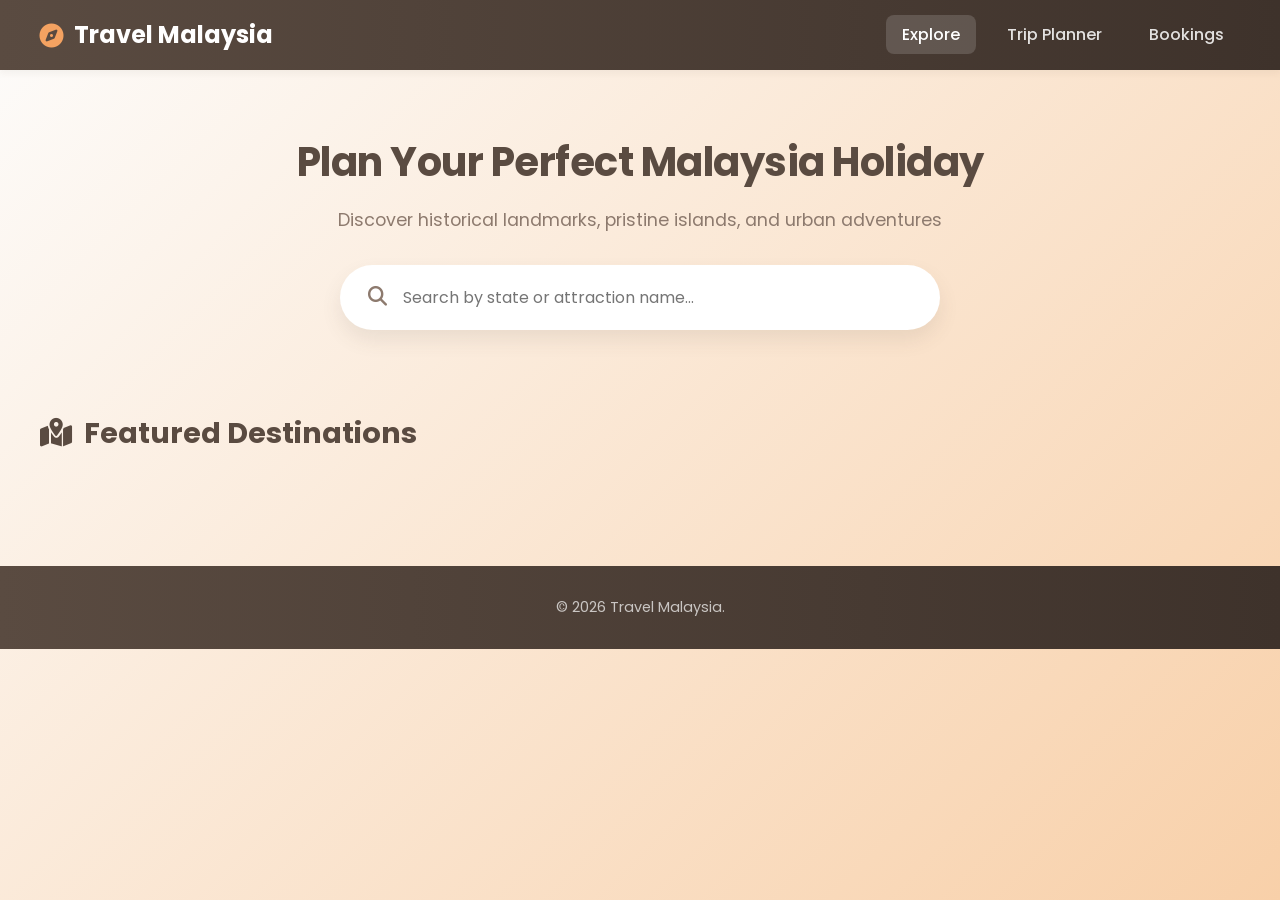
<file: index.html>
<!DOCTYPE html>
<html lang="en">
<head>
  <meta charset="UTF-8" />
  <meta name="viewport" content="width=device-width, initial-scale=1.0" />
  <title> Travel Malaysia - Tourism Information & Planning System </title>
  <link rel="stylesheet" href="https://cdnjs.cloudflare.com/ajax/libs/font-awesome/6.4.0/css/all.min.css" />
  <link href="https://fonts.googleapis.com/css2?family=Poppins:wght@300;400;500;600;700&display=swap" rel="stylesheet" />
  
  <style>
    /* --- Base Variables & Reset --- */
    :root {
      --primary-gradient: linear-gradient(135deg, #fdfcfb 0%, #f8d0a9 100%);
      --header-gradient: linear-gradient(90deg, #5a4b41, #3e322b);
      --accent-color: #e76f51;
      --accent-hover: #f4a261;
      --text-main: #5a4b41;
      --text-light: #8d7a6e;
      --card-bg: rgba(255, 255, 255, 0.9);
      --shadow-sm: 0 4px 6px rgba(90, 75, 65, 0.05);
      --shadow-md: 0 10px 20px rgba(90, 75, 65, 0.1);
      --radius: 12px;
      --transition: all 0.3s cubic-bezier(0.4, 0, 0.2, 1);
    }

    * {
      margin: 0;
      padding: 0;
      box-sizing: border-box;
      font-family: "Poppins", sans-serif;
    }

    body {
      background: var(--primary-gradient);
      background-attachment: fixed;
      color: var(--text-main);
      line-height: 1.6;
      overflow-x: hidden;
    }

    .container {
      max-width: 1200px;
      margin: 0 auto;
      padding: 0 24px;
    }

    .site-header {
      background: var(--header-gradient);
      position: sticky;
      top: 0;
      z-index: 1000;
      box-shadow: var(--shadow-sm);
      backdrop-filter: blur(5px);
    }

    .nav-container {
      display: flex;
      justify-content: space-between;
      align-items: center;
      padding: 16px 0;
    }

    .logo {
      color: #fff;
      font-size: 1.5rem;
      font-weight: 700;
      text-decoration: none;
      display: flex;
      align-items: center;
      gap: 10px;
    }

    .logo i {
      color: var(--accent-hover);
    }

    .nav-menu {
      display: flex;
      list-style: none;
      gap: 15px;
    }

    .nav-menu a {
      color: rgba(255, 255, 255, 0.85);
      text-decoration: none;
      font-weight: 500;
      padding: 8px 16px;
      border-radius: 8px;
      transition: var(--transition);
    }

    .nav-menu a:hover, .nav-menu a.active {
      color: #fff;
      background: rgba(255, 255, 255, 0.15);
    }

    .hero-section {
      text-align: center;
      padding: 60px 0 40px;
      animation: fadeInUp 0.8s ease-out;
    }

    .hero-section h1 {
      font-size: 2.5rem;
      font-weight: 700;
      margin-bottom: 12px;
      letter-spacing: -0.5px;
    }

    .hero-section p {
      color: var(--text-light);
      font-size: 1.1rem;
      margin-bottom: 30px;
    }

    .search-wrapper {
      max-width: 600px;
      margin: 0 auto;
      position: relative;
    }

    .search-bar-container {
      display: flex;
      background: #fff;
      padding: 6px;
      border-radius: 50px;
      box-shadow: var(--shadow-md);
      transition: var(--transition);
      border: 2px solid transparent;
    }

    .search-bar-container:focus-within {
      border-color: var(--accent-hover);
      transform: translateY(-2px);
    }

    .search-bar-container i {
      align-self: center;
      margin-left: 20px;
      color: var(--text-light);
      font-size: 1.2rem;
    }

    .search-input {
      width: 100%;
      border: none;
      outline: none;
      padding: 12px 16px;
      font-size: 1rem;
      color: var(--text-main);
      background: transparent;
    }

    .main-content {
      padding: 40px 0 80px;
    }

    .section-title {
      font-size: 1.8rem;
      margin-bottom: 30px;
      display: flex;
      align-items: center;
      gap: 12px;
    }

    .grid-container {
      display: grid;
      grid-template-columns: repeat(auto-fill, minmax(300px, 1fr));
      gap: 30px;
      animation: fadeInUp 1s ease-out;
    }

    /* --- Card Modern Layout & Smooth Transitions --- */
    .dest-card {
      background: var(--card-bg);
      border-radius: var(--radius);
      overflow: hidden;
      box-shadow: var(--shadow-sm);
      transition: var(--transition);
      display: flex;
      flex-direction: column;
      position: relative;
    }

    .dest-card:hover {
      transform: translateY(-8px);
      box-shadow: var(--shadow-md);
    }

    .card-img-wrapper {
      position: relative;
      height: 200px;
      overflow: hidden;
      background: #e2dcd5;
    }

    .card-img-wrapper img {
      width: 100%;
      height: 100%;
      object-fit: cover;
      transition: var(--transition);
    }

    .dest-card:hover .card-img-wrapper img {
      transform: scale(1.08);
    }

    .state-badge {
      position: absolute;
      top: 15px;
      left: 15px;
      background: rgba(90, 75, 65, 0.85);
      color: #fff;
      padding: 4px 12px;
      border-radius: 20px;
      font-size: 0.75rem;
      font-weight: 600;
      backdrop-filter: blur(4px);
    }

    .card-body {
      padding: 20px;
      display: flex;
      flex-direction: column;
      flex-grow: 1;
    }

    .card-body h3 {
      font-size: 1.25rem;
      margin-bottom: 8px;
    }

    .card-body p {
      font-size: 0.9rem;
      color: var(--text-light);
      margin-bottom: 20px;
      flex-grow: 1;
    }

    .card-actions {
      display: flex;
      gap: 10px;
    }

    .btn {
      padding: 10px 16px;
      border-radius: 8px;
      border: none;
      font-weight: 500;
      cursor: pointer;
      font-size: 0.9rem;
      transition: var(--transition);
      display: inline-flex;
      align-items: center;
      justify-content: center;
      gap: 8px;
      text-decoration: none;
    }

    .btn-primary {
      background: var(--accent-color);
      color: #fff;
      flex-grow: 2;
    }

    .btn-primary:hover {
      background: var(--accent-hover);
    }

    .btn-secondary {
      background: rgba(90, 75, 65, 0.1);
      color: var(--text-main);
    }

    .btn-secondary:hover {
      background: rgba(90, 75, 65, 0.2);
    }

    .error-state {
      grid-column: 1 / -1;
      text-align: center;
      padding: 60px 20px;
      background: rgba(255, 255, 255, 0.5);
      border-radius: var(--radius);
      display: none;
    }

    .error-state i {
      font-size: 3rem;
      color: var(--text-light);
      margin-bottom: 15px;
    }

    @keyframes fadeInUp {
      from {
        opacity: 0;
        transform: translateY(20px);
      }
      to {
        opacity: 1;
        transform: translateY(0);
      }
    }

    footer {
      background: var(--header-gradient);
      color: rgba(255, 255, 255, 0.7);
      text-align: center;
      padding: 30px 0;
      font-size: 0.9rem;
      margin-top: auto;
    }
  </style>
</head>
<body>

  <header class="site-header">
    <div class="container nav-container">
      <a href="index.html" class="logo">
        <i class="fas fa-compass"></i> Travel Malaysia
      </a>
      <nav>
        <ul class="nav-menu">
          <li><a href="index.html" class="active">Explore</a></li>
          <li><a href="planner.html">Trip Planner</a></li>
          <li><a href="booking.html">Bookings</a></li>
        </ul>
      </nav>
    </div>
  </header>

  <section class="hero-section">
    <div class="container">
      <h1>Plan Your Perfect Malaysia Holiday</h1>
      <p>Discover historical landmarks, pristine islands, and urban adventures</p>
      <div class="search-wrapper">
        <div class="search-bar-container">
          <i class="fas fa-search"></i>
          <input type="text" id="destinationSearch" class="search-input" placeholder="Search by state or attraction name..." autocomplete="off"/>
        </div>
      </div>
    </div>
  </section>

  <main class="container main-content">
    <h2 class="section-title"><i class="fas fa-map-marked-alt"></i> Featured Destinations</h2>
    
    <div class="grid-container" id="destination-grid">
      <div class="error-state" id="empty-search-state">
        <i class="fas fa-map-signs"></i>
        <h3>No matching destinations found</h3>
        <p>Try searching for options like "Johor", "Penang", "Langkawi", or "Kuala Lumpur".</p>
      </div>
    </div>
  </main>

  <footer>
    <div class="container">
      <p>&copy; 2026 Travel Malaysia. </p>
    </div>
  </footer>

  <script>
let destinationsDataset = [];
   const gridContainer = document.getElementById('destination-grid');
const searchInput = document.getElementById('destinationSearch');
const errorState = document.getElementById('empty-search-state');

// 1. NEW FUNCTION: Fetch real database rows from your PHP API
async function loadDestinationsFromDB() {
  try {
    const response = await fetch('api/get_destinations.php');
    const result = await response.json();

    if (result.success) {
      destinationsDataset = result.data; // Store backend data globally
      displayDestinations(destinationsDataset); // Render it on UI
    } else {
      console.error('API Error:', result.error);
    }
  } catch (error) {
    console.error('Failed to establish backend database fetch connection:', error);
  }
}

// 2. MODIFIED: Renders elements cleanly with standard SQL column naming patterns
function displayDestinations(items) {
  const cards = gridContainer.querySelectorAll('.dest-card');
  cards.forEach(card => card.remove());

  if (items.length === 0) {
    errorState.style.display = 'block';
    return;
  }
  errorState.style.display = 'none';

  items.forEach(item => {
    const cardElement = document.createElement('div');
    cardElement.className = 'dest-card';
    
    // Fallback image url handling if data is missing or NULL
    const finalImg = item.image_url ? item.image_url : 'https://images.unsplash.com/photo-1507525428034-b723cf961d3e?w=500';

    cardElement.innerHTML = `
      <div class="card-img-wrapper">
        <span class="state-badge">${item.state}</span>
        <img src="${finalImg}" alt="${item.name}">
      </div>
      <div class="card-body">
        <h3>${item.name}</h3>
        <p>${item.description || 'No description available.'}</p>
        
        <div style="margin-bottom: 15px;">
          <label style="font-size: 0.8rem; font-weight: 500; display: block; margin-bottom: 4px;">Visit Date:</label>
          <input type="date" id="date-${item.id}" style="width: 100%; padding: 6px 12px; border: 1px solid #dcd5cf; border-radius: 6px; outline: none;" required>
        </div>

        <div class="card-actions">
          <button class="btn btn-primary" onclick="addToItinerary(${item.id})">
            <i class="fas fa-plus"></i> Add to Itinerary
          </button>
        </div>
      </div>
    `;
    gridContainer.appendChild(cardElement);
  });
}

// 3. RE-ENGINEERED: Connects your button interaction directly to add_itinerary.php
async function addToItinerary(id) {
  const dateInput = document.getElementById(`date-${id}`);
  const visitDate = dateInput.value;

  if (!visitDate) {
    alert("Please select a visit date before compiling your plan!");
    return;
  }

  const payload = {
    destination_id: id,
    visit_date: visitDate
  };

  try {
    const response = await fetch('api/add_itinerary.php', {
      method: 'POST',
      headers: { 'Content-Type': 'application/json' },
      body: JSON.stringify(payload)
    });
    const result = await response.json();

    if (result.success) {
      alert("Destination successfully added to your itinerary!");
      dateInput.value = ''; // Clean field
    } else {
      alert("Error compilation: " + result.error);
    }
  } catch (error) {
    console.error("Transmission error occurred:", error);
  }
}

// 4. INSTANT FILTER ALGORITHM (Stays mostly same, maps database naming conventions)
searchInput.addEventListener('input', (e) => {
  const keyword = e.target.value.toLowerCase().trim();
  const filtered = destinationsDataset.filter(dest => 
    dest.name.toLowerCase().includes(keyword) || 
    dest.state.toLowerCase().includes(keyword)
  );
  displayDestinations(filtered);
});

// Initialize by calling our API wrapper function instead of a local loop array
document.addEventListener("DOMContentLoaded", () => {
  loadDestinationsFromDB();
});
  </script>
</body>
</html>
</file>
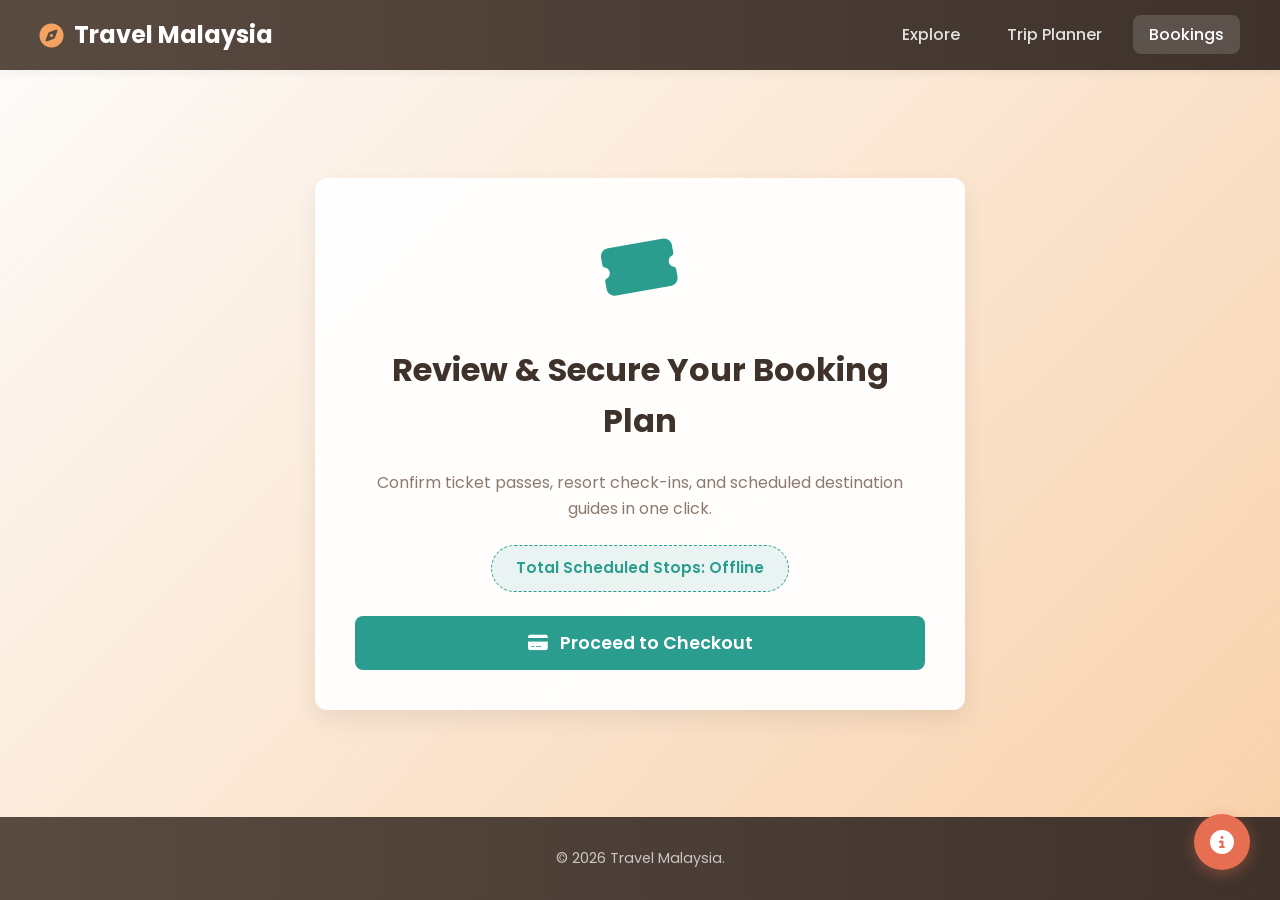
<file: booking.html>
<!DOCTYPE html>
<html lang="en">
<head>
  <meta charset="UTF-8" />
  <meta name="viewport" content="width=device-width, initial-scale=1.0" />
  <title>Bookings - Travel Malaysia</title>
  <link rel="stylesheet" href="https://cdnjs.cloudflare.com/ajax/libs/font-awesome/6.4.0/css/all.min.css" />
  <link href="https://fonts.googleapis.com/css2?family=Poppins:wght@300;400;500;600;700&display=swap" rel="stylesheet" />
  
  <style>
    :root {
      --primary-gradient: linear-gradient(135deg, #fdfcfb 0%, #f8d0a9 100%);
      --header-gradient: linear-gradient(90deg, #5a4b41, #3e322b);
      --accent-color: #e76f51;
      --accent-hover: #d65d40;
      --teal-color: #2a9d8f;
      --text-main: #5a4b41;
      --text-light: #8d7a6e;
      --card-bg: rgba(255, 255, 255, 0.95);
      --shadow-sm: 0 4px 6px rgba(90, 75, 65, 0.05);
      --shadow-md: 0 10px 20px rgba(90, 75, 65, 0.1);
      --radius: 12px;
      --transition: all 0.3s cubic-bezier(0.4, 0, 0.2, 1);
    }

    * {
      margin: 0;
      padding: 0;
      box-sizing: border-box;
      font-family: "Poppins", sans-serif;
    }

    body {
      background: var(--primary-gradient);
      background-attachment: fixed;
      color: var(--text-main);
      line-height: 1.6;
      display: flex;
      flex-direction: column;
      min-height: 100vh;
    }

    .container {
      max-width: 1200px;
      margin: 0 auto;
      padding: 0 24px;
      width: 100%;
    }

    /* --- Navigation Bar --- */
    .site-header {
      background: var(--header-gradient);
      position: sticky;
      top: 0;
      z-index: 1000;
      box-shadow: var(--shadow-sm);
    }

    .nav-container {
      display: flex;
      justify-content: space-between;
      align-items: center;
      padding: 16px 0;
    }

    .logo {
      color: #fff;
      font-size: 1.5rem;
      font-weight: 700;
      text-decoration: none;
      display: flex;
      align-items: center;
      gap: 10px;
    }

    .logo i {
      color: #f4a261;
    }

    .nav-menu {
      display: flex;
      list-style: none;
      gap: 15px;
    }

    .nav-menu a {
      color: rgba(255, 255, 255, 0.85);
      text-decoration: none;
      font-weight: 500;
      padding: 8px 16px;
      border-radius: 8px;
      transition: var(--transition);
    }

    .nav-menu a:hover, .nav-menu a.active {
      color: #fff;
      background: rgba(255, 255, 255, 0.15);
    }

    /* --- Booking Central Panel --- */
    .main-content {
      display: flex;
      align-items: center;
      justify-content: center;
      flex-grow: 1;
      padding: 40px 24px;
    }

    .booking-card {
      background: var(--card-bg);
      border-radius: var(--radius);
      padding: 40px;
      max-width: 650px;
      width: 100%;
      text-align: center;
      box-shadow: var(--shadow-md);
      display: flex;
      flex-direction: column;
      align-items: center;
      gap: 24px;
    }

    .ticket-icon {
      font-size: 4rem;
      color: var(--teal-color);
      transform: rotate(-10deg);
    }

    .booking-card h2 {
      font-size: 2rem;
      font-weight: 700;
      color: #3e322b;
    }

    .booking-card p {
      color: var(--text-light);
      font-size: 1rem;
    }

    .status-badge {
      background: rgba(42, 157, 143, 0.1);
      color: var(--teal-color);
      padding: 10px 24px;
      border-radius: 50px;
      font-weight: 600;
      border: 1px dashed var(--teal-color);
      font-size: 0.95rem;
    }

    .btn-checkout {
      background: var(--teal-color);
      color: #fff;
      border: none;
      padding: 14px 32px;
      border-radius: 8px;
      font-size: 1.1rem;
      font-weight: 600;
      cursor: pointer;
      width: 100%;
      display: flex;
      align-items: center;
      justify-content: center;
      gap: 12px;
      transition: var(--transition);
    }

    .btn-checkout:hover {
      background: #218175;
      transform: translateY(-2px);
    }

    /* --- Floating Project Info Trigger Button --- */
    .floating-info-btn {
      position: fixed;
      bottom: 30px;
      right: 30px;
      background: var(--accent-color);
      color: white;
      width: 56px;
      height: 56px;
      border-radius: 50%;
      display: flex;
      align-items: center;
      justify-content: center;
      font-size: 1.5rem;
      cursor: pointer;
      box-shadow: 0 4px 15px rgba(231, 111, 81, 0.4);
      transition: var(--transition);
      border: none;
      z-index: 1999;
    }

    .floating-info-btn:hover {
      background: var(--accent-hover);
      transform: scale(1.1) rotate(15deg);
    }

    /* --- FIXED: Project Portfolio Dashboard Modal Overlay --- */
    .modal-overlay {
      position: fixed;
      top: 0;
      left: 0;
      width: 100%;
      height: 100%;
      background: rgba(62, 50, 43, 0.7);
      backdrop-filter: blur(5px);
      display: flex;
      align-items: center;
      justify-content: center;
      opacity: 0;
      visibility: hidden; /* Fixes event trapping bugs */
      transition: opacity 0.3s ease, visibility 0.3s ease;
      z-index: 2000;
      padding: 20px;
    }

    .modal-overlay.active {
      opacity: 1;
      visibility: visible;
    }

    .modal-wrapper {
      background: #fff;
      width: 100%;
      max-width: 850px;
      max-height: 85vh;
      border-radius: 16px;
      box-shadow: 0 20px 40px rgba(0,0,0,0.3);
      display: flex;
      flex-direction: column;
      transform: scale(0.9);
      transition: transform 0.3s ease;
      overflow: hidden;
    }

    .modal-overlay.active .modal-wrapper {
      transform: scale(1);
    }

    .modal-header {
      background: var(--header-gradient);
      color: white;
      padding: 20px 30px;
      display: flex;
      justify-content: space-between;
      align-items: center;
    }

    .modal-header h3 {
      font-size: 1.3rem;
      display: flex;
      align-items: center;
      gap: 12px;
    }

    .btn-close-modal {
      background: transparent;
      border: none;
      color: rgba(255,255,255,0.7);
      font-size: 2rem;
      cursor: pointer;
      transition: var(--transition);
      line-height: 1;
    }

    .btn-close-modal:hover {
      color: white;
    }

    .modal-body {
      padding: 30px;
      overflow-y: auto;
      background: #fcfbfa;
    }

    /* --- Infographic Sections --- */
    .info-section {
      margin-bottom: 30px;
    }

    .info-section h4 {
      font-size: 1.1rem;
      color: #3e322b;
      border-left: 4px solid var(--accent-color);
      padding-left: 12px;
      margin-bottom: 15px;
      text-transform: uppercase;
      letter-spacing: 0.5px;
    }

    .meta-grid {
      display: grid;
      grid-template-columns: repeat(auto-fit, minmax(220px, 1fr));
      gap: 15px;
    }

    .meta-card {
      background: white;
      padding: 15px 20px;
      border-radius: 8px;
      border: 1px solid #eaddd5;
      box-shadow: var(--shadow-sm);
    }

    .meta-card span {
      display: block;
      font-size: 0.8rem;
      color: var(--text-light);
      text-transform: uppercase;
    }

    .meta-card strong {
      font-size: 0.95rem;
      color: var(--text-main);
    }

    /* --- Technical Architecture Map --- */
    .architecture-flow {
      display: flex;
      align-items: center;
      justify-content: space-between;
      gap: 12px;
      background: #f4efe9;
      padding: 20px;
      border-radius: 10px;
    }

    @media (max-width: 650px) {
      .architecture-flow {
        flex-direction: column;
      }
      .architecture-flow i {
        transform: rotate(90deg);
      }
    }

    .arch-node {
      background: white;
      padding: 12px 15px;
      border-radius: 6px;
      flex: 1;
      text-align: center;
      box-shadow: var(--shadow-sm);
      border-top: 3px solid var(--teal-color);
    }

    .arch-node h5 {
      font-size: 0.9rem;
      margin-bottom: 4px;
      color: var(--text-main);
    }

    .arch-node p {
      font-size: 0.75rem;
      color: var(--text-light);
    }

    /* --- Evaluation Matrix Table --- */
    .criteria-table {
      width: 100%;
      border-collapse: collapse;
      background: white;
      border-radius: 8px;
      overflow: hidden;
      box-shadow: var(--shadow-sm);
      border: 1px solid #eaddd5;
    }

    .criteria-table th, .criteria-table td {
      padding: 12px 15px;
      text-align: left;
      font-size: 0.85rem;
    }

    .criteria-table th {
      background: #f4efe9;
      color: var(--text-main);
      font-weight: 600;
    }

    .criteria-table tr {
      border-bottom: 1px solid #eaddd5;
    }

    .badge-weight {
      background: var(--header-gradient);
      color: white;
      padding: 2px 8px;
      border-radius: 4px;
      font-size: 0.75rem;
      font-weight: 500;
      white-space: nowrap;
    }

    footer {
      background: var(--header-gradient);
      color: rgba(255, 255, 255, 0.7);
      text-align: center;
      padding: 30px 0;
      font-size: 0.9rem;
      margin-top: auto;
    }
  </style>
</head>
<body>

  <header class="site-header">
    <div class="container nav-container">
      <a href="index.html" class="logo">
        <i class="fas fa-compass"></i> Travel Malaysia
      </a>
      <nav>
        <ul class="nav-menu">
          <li><a href="index.html">Explore</a></li>
          <li><a href="planner.html">Trip Planner</a></li>
          <li><a href="booking.html" class="active">Bookings</a></li>
        </ul>
      </nav>
    </div>
  </header>

  <main class="container main-content">
    <div class="booking-card">
      <div class="ticket-icon">
        <i class="fas fa-ticket-alt"></i>
      </div>
      <h2>Review & Secure Your Booking Plan</h2>
      <p>Confirm ticket passes, resort check-ins, and scheduled destination guides in one click.</p>
      
      <div class="status-badge" id="stops-counter-badge">
        Total Scheduled Stops: Loading...
      </div>
      
      <button class="btn-checkout" onclick="executeCheckoutProcessing()">
        <i class="fas fa-credit-card"></i> Proceed to Checkout
      </button>
    </div>
  </main>

  <footer>
    <div class="container">
      <p>&copy; 2026 Travel Malaysia.</p>
    </div>
  </footer>

  <button class="floating-info-btn" id="info-trigger" title="View Project Portfolio Infographics">
    <i class="fas fa-info-circle"></i>
  </button>

  <div class="modal-overlay" id="info-modal">
    <div class="modal-wrapper">
      <div class="modal-header">
        <h3><i class="fas fa-graduation-cap"></i> MMU Project Portfolio & Guidelines</h3>
        <button class="btn-close-modal" id="info-close">&times;</button>
      </div>
      <div class="modal-body">
        
        <div class="info-section">
          <h4><i class="fas fa-bookmark"></i> Coursework Details</h4>
          <div class="meta-grid">
            <div class="meta-card">
              <span>Subject Module</span>
              <strong>TWT2231 / TWT6223 [cite: 5, 8]</strong>
            </div>
            <div class="meta-card">
              <span>Trimester</span>
              <strong>Mar/Apr 2026 (TERM 2610) [cite: 4, 10]</strong>
            </div>
            <div class="meta-card">
              <span>Selected Project Theme</span>
              <strong>12. Web-Based Tourism System [cite: 30]</strong>
            </div>
            <div class="meta-card">
              <span>Submission Cutoff</span>
              <strong>30 June 2026 (Before 4:00 PM) [cite: 95]</strong>
            </div>
          </div>
        </div>

        <div class="info-section">
          <h4><i class="fas fa-project-diagram"></i> Full-Stack Component Infographic</h4>
          <div class="architecture-flow">
            <div class="arch-node">
              <h5>Front-End</h5>
              <p>HTML5 Semantics, CSS3 Themes, JavaScript UI Client Logic [cite: 11, 39]</p>
            </div>
            <i class="fas fa-chevron-right" style="color: var(--text-light); font-size: 1.2rem;"></i>
            <div class="arch-node">
              <h5>Back-End Server</h5>
              <p>PHP Core Controllers, Apache Handler, JSON Payload Parsing [cite: 11, 39]</p>
            </div>
            <i class="fas fa-chevron-right" style="color: var(--text-light); font-size: 1.2rem;"></i>
            <div class="arch-node">
              <h5>Data Storage</h5>
              <p>MySQL Relational DB Tables, Structured Foreign Dependencies [cite: 11, 39]</p>
            </div>
          </div>
        </div>

        <div class="info-section">
          <h4><i class="fas fa-chart-line"></i> Assignment Grading Allocation Scheme (Total 40%) [cite: 7, 45]</h4>
          <table class="criteria-table">
            <thead>
              <tr>
                <th>Assessment Criterion</th>
                <th>Sub-Metrics Breakdown Elements</th>
                <th>Weight Marks</th>
              </tr>
            </thead>
            <tbody>
              <tr>
                <td><strong>Part A: Design Report [cite: 46, 47]</strong></td>
                <td>System Requirements, Component Choices, Design UI Screenshots, Selected Snippets [cite: 49, 54, 136]</td>
                <td><span class="badge-weight">25% (10m) [cite: 136]</span></td>
              </tr>
              <tr>
                <td><strong>Part B: Source Code [cite: 60, 136]</strong></td>
                <td>Code Style & Indentation, Meaningful Variables, Modularity, Error Reporting [cite: 136]</td>
                <td><span class="badge-weight">15% (6m) [cite: 136]</span></td>
              </tr>
              <tr>
                <td><strong>Part C: Presentation Demo [cite: 62, 136]</strong></td>
                <td>Runtime Performance, Crash-Free Validation, User Friendliness, Requirements Match [cite: 63, 136]</td>
                <td><span class="badge-weight">60% (24m) [cite: 136]</span></td>
              </tr>
            </tbody>
          </table>
        </div>

      </div>
    </div>
  </div>

  <script>
    // Explicit event listeners targeting DOM elements
    const infoModal = document.getElementById('info-modal');
    const infoTrigger = document.getElementById('info-trigger');
    const infoClose = document.getElementById('info-close');

    // Display modal
    infoTrigger.addEventListener('click', () => {
      infoModal.classList.add('active');
    });

    // Dismiss modal via close action button
    infoClose.addEventListener('click', () => {
      infoModal.classList.remove('active');
    });

    // Dismiss modal if the shadow layer wrapper itself is selected
    window.addEventListener('click', (event) => {
      if (event.target === infoModal) {
        infoModal.classList.remove('active');
      }
    });

    // Live state counter updater matching project framework routes
    async function updateBadgeStops() {
      const badge = document.getElementById('stops-counter-badge');
      try {
        const response = await fetch('api/get_itinerary.php');
        if (!response.ok) throw new Error();
        const result = await response.json();
        
        if (result.success && result.data) {
          badge.innerText = `Total Scheduled Stops: ${result.data.length} Places`;
        } else {
          badge.innerText = "Total Scheduled Stops: 0 Places";
        }
      } catch (error) {
        badge.innerText = "Total Scheduled Stops: Offline";
      }
    }

    function executeCheckoutProcessing() {
      alert("Checkout validation simulation processing success!");
    }

    document.addEventListener("DOMContentLoaded", updateBadgeStops);
  </script>
</body>
</html>
</file>
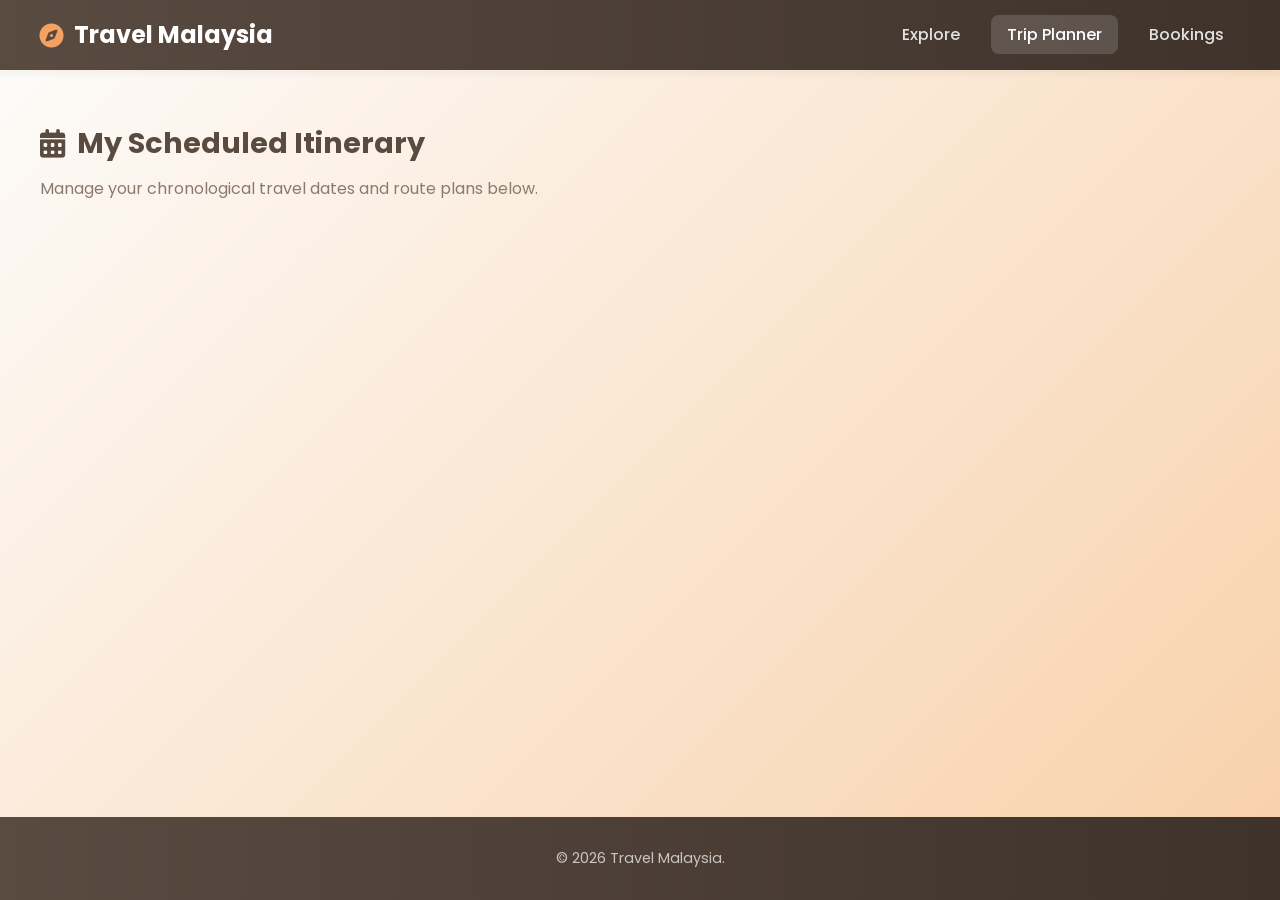
<file: planner.html>
<!DOCTYPE html>
<html lang="en">
<head>
  <meta charset="UTF-8" />
  <meta name="viewport" content="width=device-width, initial-scale=1.0" />
  <title> My Trip Planner - Travel Malaysia </title>
  <link rel="stylesheet" href="https://cdnjs.cloudflare.com/ajax/libs/font-awesome/6.4.0/css/all.min.css" />
  <link href="https://fonts.googleapis.com/css2?family=Poppins:wght@300;400;500;600;700&display=swap" rel="stylesheet" />
  
  <style>
    :root {
      --primary-gradient: linear-gradient(135deg, #fdfcfb 0%, #f8d0a9 100%);
      --header-gradient: linear-gradient(90deg, #5a4b41, #3e322b);
      --accent-color: #e76f51;
      --danger-color: #d9534f;
      --text-main: #5a4b41;
      --text-light: #8d7a6e;
      --card-bg: rgba(255, 255, 255, 0.9);
      --shadow-sm: 0 4px 6px rgba(90, 75, 65, 0.05);
      --shadow-md: 0 10px 20px rgba(90, 75, 65, 0.1);
      --radius: 12px;
      --transition: all 0.3s cubic-bezier(0.4, 0, 0.2, 1);
    }

    * {
      margin: 0;
      padding: 0;
      box-sizing: border-box;
      font-family: "Poppins", sans-serif;
    }

    body {
      background: var(--primary-gradient);
      background-attachment: fixed;
      color: var(--text-main);
      line-height: 1.6;
      display: flex;
      flex-direction: column;
      min-height: 100vh;
    }

    .container {
      max-width: 1200px;
      margin: 0 auto;
      padding: 0 24px;
      width: 100%;
    }

    .site-header {
      background: var(--header-gradient);
      position: sticky;
      top: 0;
      z-index: 1000;
      box-shadow: var(--shadow-sm);
    }

    .nav-container {
      display: flex;
      justify-content: space-between;
      align-items: center;
      padding: 16px 0;
    }

    .logo {
      color: #fff;
      font-size: 1.5rem;
      font-weight: 700;
      text-decoration: none;
      display: flex;
      align-items: center;
      gap: 10px;
    }

    .logo i {
      color: #f4a261;
    }

    .nav-menu {
      display: flex;
      list-style: none;
      gap: 15px;
    }

    .nav-menu a {
      color: rgba(255, 255, 255, 0.85);
      text-decoration: none;
      font-weight: 500;
      padding: 8px 16px;
      border-radius: 8px;
      transition: var(--transition);
    }

    .nav-menu a:hover, .nav-menu a.active {
      color: #fff;
      background: rgba(255, 255, 255, 0.15);
    }

    .main-content {
      padding: 50px 0 80px;
      flex-grow: 1;
    }

    .section-title {
      font-size: 1.8rem;
      margin-bottom: 10px;
      display: flex;
      align-items: center;
      gap: 12px;
    }

    .section-subtitle {
      color: var(--text-light);
      margin-bottom: 30px;
    }

    /* --- Itinerary List Layout --- */
    .itinerary-list {
      display: flex;
      flex-direction: column;
      gap: 20px;
    }

    .itinerary-card {
      background: var(--card-bg);
      border-radius: var(--radius);
      padding: 20px;
      box-shadow: var(--shadow-sm);
      display: flex;
      gap: 20px;
      align-items: center;
      transition: var(--transition);
    }

    .itinerary-card:hover {
      transform: translateX(5px);
      box-shadow: var(--shadow-md);
    }

    .itinerary-img {
      width: 120px;
      height: 120px;
      object-fit: cover;
      border-radius: 8px;
      background: #e2dcd5;
    }

    .itinerary-details {
      flex-grow: 1;
    }

    .itinerary-details h3 {
      font-size: 1.3rem;
      margin-bottom: 5px;
    }

    .itinerary-meta {
      font-size: 0.9rem;
      color: var(--text-light);
      margin-bottom: 8px;
      display: flex;
      gap: 15px;
    }

    .itinerary-meta i {
      color: var(--accent-color);
    }

    .itinerary-desc {
      font-size: 0.9rem;
      color: var(--text-main);
    }

    .btn-remove {
      background: transparent;
      color: var(--danger-color);
      border: 1px solid var(--danger-color);
      padding: 8px 16px;
      border-radius: 6px;
      cursor: pointer;
      font-weight: 500;
      transition: var(--transition);
    }

    .btn-remove:hover {
      background: var(--danger-color);
      color: #fff;
    }

    .empty-state {
      text-align: center;
      padding: 60px 20px;
      background: rgba(255, 255, 255, 0.5);
      border-radius: var(--radius);
      display: none;
    }

    .empty-state i {
      font-size: 3rem;
      color: var(--text-light);
      margin-bottom: 15px;
    }

    footer {
      background: var(--header-gradient);
      color: rgba(255, 255, 255, 0.7);
      text-align: center;
      padding: 30px 0;
      font-size: 0.9rem;
    }
  </style>
</head>
<body>

  <header class="site-header">
    <div class="container nav-container">
      <a href="index.html" class="logo">
        <i class="fas fa-compass"></i> Travel Malaysia
      </a>
      <nav>
        <ul class="nav-menu">
          <li><a href="index.html">Explore</a></li>
          <li><a href="planner.html" class="active">Trip Planner</a></li>
          <li><a href="booking.html">Bookings</a></li>
        </ul>
      </nav>
    </div>
  </header>

  <main class="container main-content">
    <h2 class="section-title"><i class="fas fa-calendar-alt"></i> My Scheduled Itinerary</h2>
    <p class="section-subtitle">Manage your chronological travel dates and route plans below.</p>
    
    <div class="itinerary-list" id="itinerary-container">
      <div class="empty-state" id="empty-itinerary-state">
        <i class="fas fa-suitcase-rolling"></i>
        <h3>Your Trip Planner is empty</h3>
        <p>Go back to the Explore tab to schedule custom destinations onto your calendar!</p>
      </div>
    </div>
  </main>

  <footer>
    <div class="container">
      <p>&copy; 2026 Travel Malaysia.</p>
    </div>
  </footer>

  <script>
    const container = document.getElementById('itinerary-container');
    const emptyState = document.getElementById('empty-itinerary-state');

    // 1. Fetch live itinerary schedules from the backend
    async function loadItinerary() {
      try {
        const response = await fetch('api/get_itinerary.php');
        const result = await response.json();

        if (result.success) {
          displayItineraryItems(result.data);
        } else {
          console.error("Database compilation error:", result.error);
        }
      } catch (error) {
        console.error("Network connection failure fetching planner profiles:", error);
      }
    }

    // 2. Render rows dynamically onto the dashboard setup
    function displayItineraryItems(items) {
      // Remove any existing card rows without deleting structural default templates
      const existingCards = container.querySelectorAll('.itinerary-card');
      existingCards.forEach(card => card.remove());

      if (!items || items.length === 0) {
        emptyState.style.display = 'block';
        return;
      }
      emptyState.style.display = 'none';

      items.forEach(item => {
        const row = document.createElement('div');
        row.className = 'itinerary-card';
        
        const imgUrl = item.image_url ? item.image_url : 'https://images.unsplash.com/photo-1507525428034-b723cf961d3e?w=500';

        row.innerHTML = `
          <img src="${imgUrl}" alt="${item.destination_name}" class="itinerary-img">
          <div class="itinerary-details">
            <h3>${item.destination_name}</h3>
            <div class="itinerary-meta">
              <span><i class="fas fa-map-marker-alt"></i> ${item.state}</span>
              <span><i class="fas fa-calendar-day"></i> Planned Date: <strong>${item.visit_date}</strong></span>
            </div>
            <p class="itinerary-desc">${item.description || 'No descriptive information available.'}</p>
          </div>
          <button class="btn-remove" onclick="removeTripItem(${item.itinerary_id})">
            <i class="fas fa-trash-alt"></i> Remove
          </button>
        `;
        container.appendChild(row);
      });
    }

    // 3. Delete selected row using your friend's deleted_itinerary API hook
    async function removeTripItem(id) {
      if (!confirm("Are you sure you want to drop this destination from your scheduled plans?")) return;

      try {
        const response = await fetch('api/deleted_itinerary.php', {
          method: 'DELETE',
          headers: { 'Content-Type': 'application/json' },
          body: JSON.stringify({ id: id })
        });
        const result = await response.json();

        if (result.success) {
          loadItinerary(); // Reload view seamlessly
        } else {
          alert("Could not remove item: " + result.error);
        }
      } catch (error) {
        console.error("Deletion execution transmission error:", error);
      }
    }

    document.addEventListener("DOMContentLoaded", loadItinerary);
  </script>
</body>
</html>
</file>
